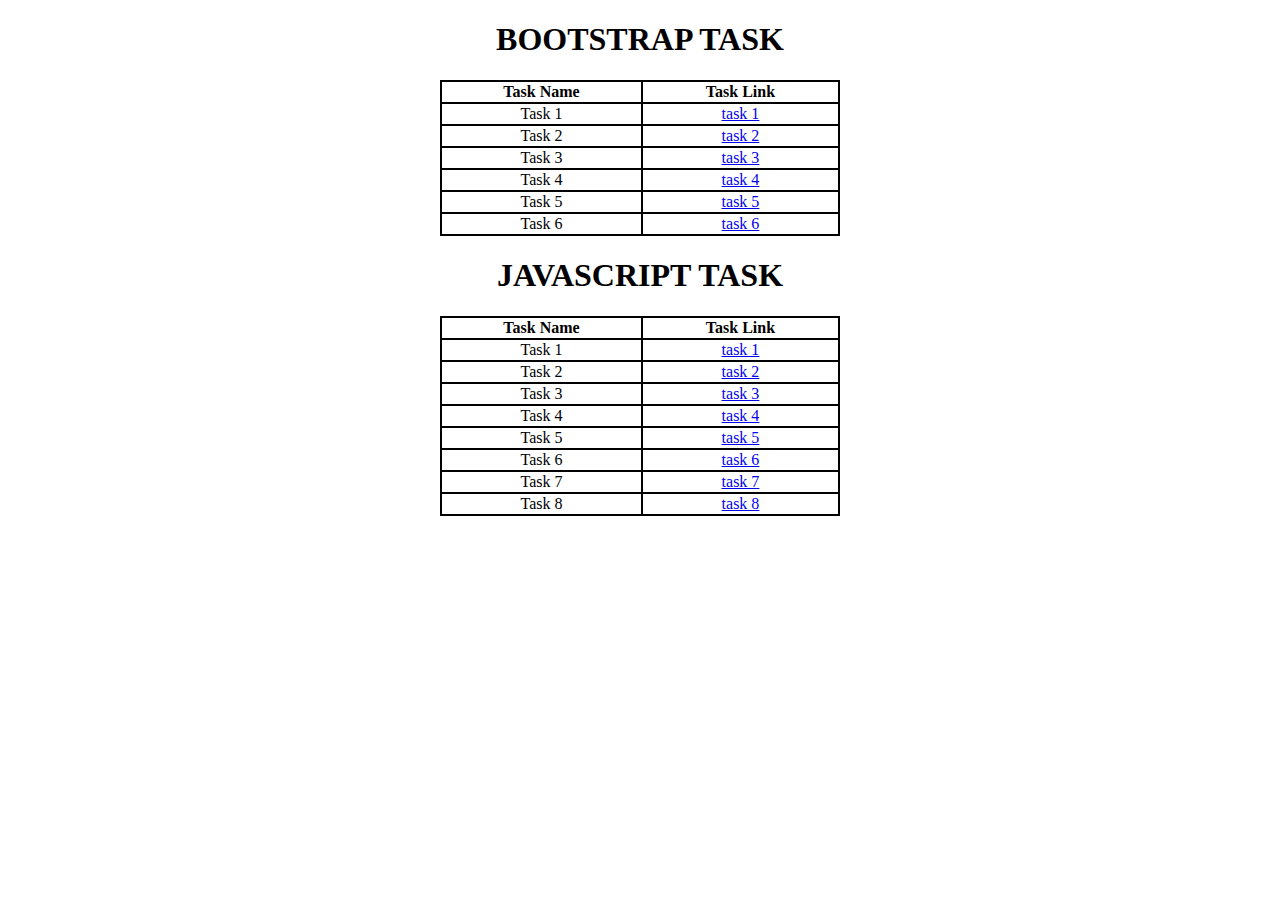
<file: index.html>
<!DOCTYPE html>
<html lang="en">

<head>
    <meta charset="UTF-8">
    <meta name="viewport" content="width=device-width, initial-scale=1.0">
    <title>Tasks</title>
    <style>
        table,
        td,
        th {
            border: 2px solid black;
            border-collapse: collapse;
            width: 400px;
            margin: auto;
            text-align: center;
        }

        h1 {
            text-align: center;
        }
    </style>
</head>

<body>
   
    <h1>BOOTSTRAP TASK</h1>
    <table>
        <thead>
            <th>Task Name</th>
            <th>Task Link</th>
        </thead>
        <tbody>
            <tr>
                <td>
                    Task 1
                </td>
                <td><a href="bootstrap1.html" target="_blank">task 1</a></td>
            </tr>
            <tr>
                <td>
                    Task 2
                </td>
                <td><a href="bootstrap2.html" target="_blank">task 2</a></td>
            </tr>
            <tr>
                <td>
                    Task 3
                </td>
                <td><a href="bootstrap3.html" target="_blank">task 3</a></td>
            </tr>
            <tr>
                <td>
                    Task 4
                </td>
                <td><a href="bootstrap4.html" target="_blank">task 4</a></td>
            </tr>
            <tr>
                <td>
                    Task 5
                </td>
                <td><a href="bootstrap5.html" target="_blank">task 5</a></td>
            </tr>
            <tr>
                <td>
                    Task 6
                </td>
                <td><a href="bootstrap6.html" target="_blank">task 6</a></td>
            </tr>
        </tbody>
    </table>

    <h1>JAVASCRIPT TASK</h1>
    <table>
        <thead>
            <th>Task Name</th>
            <th>Task Link</th>
        </thead>
        <tbody>
            <tr>
                <td>
                    Task 1
                </td>
                <td><a href="jstask1.html" target="_blank">task 1</a></td>
            </tr>
            <tr>
                <td>
                    Task 2
                </td>
                <td><a href="jstask2.html" target="_blank">task 2</a></td>
            </tr>
            <tr>
                <td>
                    Task 3
                </td>
                <td><a href="jstask3.html" target="_blank">task 3</a></td>
            </tr>
            <tr>
                <td>
                    Task 4
                </td>
                <td><a href="jstask4.html" target="_blank">task 4</a></td>
            </tr>
            <tr>
                <td>
                    Task 5
                </td>
                <td><a href="jstask5.html" target="_blank">task 5</a></td>
            </tr>
            <tr>
                <td>
                    Task 6
                </td>
                <td><a href="jstask6.html" target="_blank">task 6</a></td>
            </tr>
            <tr>
                <td>
                    Task 7
                </td>
                <td><a href="jstask7.html" target="_blank">task 7</a></td>
            </tr>
            <tr>
                <td>
                    Task 8
                </td>
                <td><a href="jstask8.html" target="_blank">task 8</a></td>
            </tr>
        </tbody>
    </table>
</body>

</html>
</file>
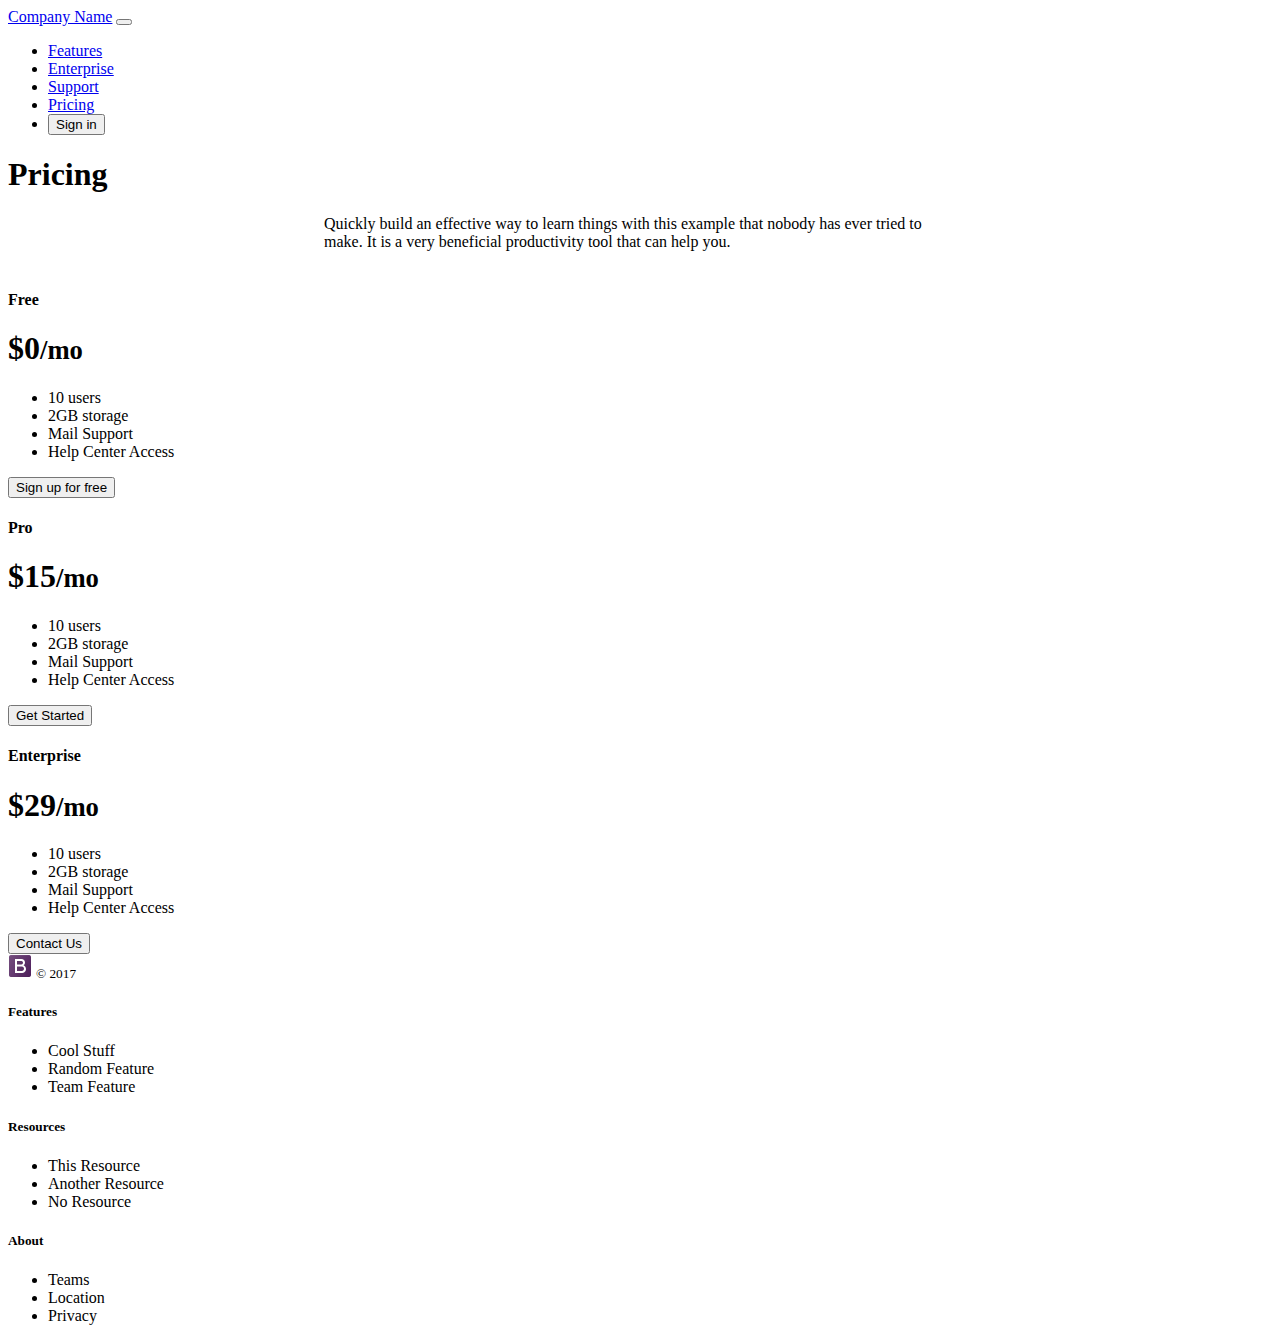
<file: bootstrap3.html>
<!DOCTYPE html>
<html lang="en">

<head>
    <meta charset="UTF-8">
    <meta http-equiv="X-UA-Compatible" content="IE=edge">
    <meta name="viewport" content="width=device-width, initial-scale=1.0">
    <title>BS TASK 3</title>
    <link rel="stylesheet" href="https://cdnjs.cloudflare.com/ajax/libs/font-awesome/6.4.0/css/all.min.css"
        integrity="sha512-iecdLmaskl7CVkqkXNQ/ZH/XLlvWZOJyj7Yy7tcenmpD1ypASozpmT/E0iPtmFIB46ZmdtAc9eNBvH0H/ZpiBw=="
        crossorigin="anonymous" referrerpolicy="no-referrer" />
    <link href="https://cdn.jsdelivr.net/npm/bootstrap@5.3.0-alpha3/dist/css/bootstrap.min.css" rel="stylesheet"
        integrity="sha384-KK94CHFLLe+nY2dmCWGMq91rCGa5gtU4mk92HdvYe+M/SXH301p5ILy+dN9+nJOZ" crossorigin="anonymous">
</head>

<body>
    <div class="container">
        <header>
            <nav class="navbar navbar-expand-sm navbar-light shadow-lg px-3">
                <a class="navbar-brand" href="#">Company Name</a>
                <button class="navbar-toggler" type="button" data-toggle="collapse" data-target="#navbarNav"
                    aria-controls="navbarNav" aria-expanded="false" aria-label="Toggle navigation">
                    <span class="navbar-toggler-icon"></span>
                </button>
                <div class="collapse navbar-collapse justify-content-end " id="navbarNav">
                    <ul class="navbar-nav">
                        <li class="nav-item px-2">
                            <a class="nav-link" href="#">Features</a>
                        </li>

                        
                        <li class="nav-item px-2">
                            <a class="nav-link" href="#">Enterprise</a>
                        </li>
                        <li class="nav-item px-2">
                            <a class="nav-link" href="#">Support</a>
                        </li>
                        <li class="nav-item px-2">
                            <a class="nav-link" href="#">Pricing</a>
                        </li>
                        <li class="nav-item px-2">
                            <button type="button" class="btn btn-outline-info">Sign in</button>
                        </li>
                    </ul>
                </div>
            </nav>
        </header>
        <section class="text-center mt-5">
            <h1>Pricing</h1>
            <p style="width: 50%; margin: 0 auto; margin-bottom: 40px;">Quickly build an effective way to learn things
                with this example that nobody has ever tried to make. It is a very beneficial productivity tool that can
                help you.</p>
            <div class="row">
                <div class="col">
                    <div class="card mb-4 rounded-3 shadow-sm">
                        <div class="card-header py-3">
                            <h4 class="fw-normal my-0">Free</h4>
                        </div>
                        <div class="card-body">
                            <h1 class="card-title pricing-card-title">$0<small
                                    class="text-body-secondary fw-light">/mo</small></h1>
                            <ul class="list-unstyled">
                                <li>10 users</li>
                                <li>2GB storage</li>
                                <li>Mail Support</li>
                                <li>Help Center Access</li>
                            </ul>
                            <button class="btn btn-lg w-100 btn-outline-primary">Sign up for free</button>
                        </div>
                    </div>
                </div>
                <div class="col">
                    <div class="card mb-4 rounded-3 shadow-sm">
                        <div class="card-header py-3">
                            <h4 class="fw-normal my-0">Pro</h4>
                        </div>
                        <div class="card-body">
                            <h1 class="card-title pricing-card-title">$15<small
                                    class="text-body-secondary fw-light">/mo</small></h1>
                            <ul class="list-unstyled">
                                <li>10 users</li>
                                <li>2GB storage</li>
                                <li>Mail Support</li>
                                <li>Help Center Access</li>
                            </ul>
                            <button class="btn btn-lg w-100 btn-outline-primary">Get Started</button>
                        </div>
                    </div>
                </div>
                <div class="col">
                    <div class="card mb-4 rounded-3 shadow-sm">
                        <div class="card-header py-3">
                            <h4 class="fw-normal my-0">Enterprise</h4>
                        </div>
                        <div class="card-body">
                            <h1 class="card-title pricing-card-title">$29<small
                                    class="text-body-secondary fw-light">/mo</small></h1>
                            <ul class="list-unstyled">
                                <li>10 users</li>
                                <li>2GB storage</li>
                                <li>Mail Support</li>
                                <li>Help Center Access</li>
                            </ul>
                            <button class="btn btn-lg w-100 btn-outline-primary">Contact Us</button>
                        </div>
                    </div>
                </div>
            </div>
        </section>
        <footer class="pt-4 my-5 border-top">
            <div class="row">
                <div class="col">
                    <img class="mb-3" src="assets/bs.png">
                    <small class="d-block mb-3 text-body-secondary">© 2017</small>
                </div>
                <div class="col">
                    <h5>Features</h5>
                    <ul class="list-unstyled">
                        <li class="text-body-secondary">Cool Stuff</li>
                        <li class="text-body-secondary">Random Feature</li>
                        <li class="text-body-secondary">Team Feature</li>
                    </ul>
                </div>
                <div class="col">
                    <h5>Resources</h5>
                    <ul class="list-unstyled">
                        <li class="text-body-secondary">This Resource</li>
                        <li class="text-body-secondary">Another Resource</li>
                        <li class="text-body-secondary">No Resource</li>
                    </ul>
                </div>
                <div class="col">
                    <h5>About</h5>
                    <ul class="list-unstyled">
                        <li class="text-body-secondary">Teams</li>
                        <li class="text-body-secondary">Location</li>
                        <li class="text-body-secondary">Privacy</li>
                    </ul>
                </div>
            </div>
        </footer>
    </div>
</body>

</html>
</file>
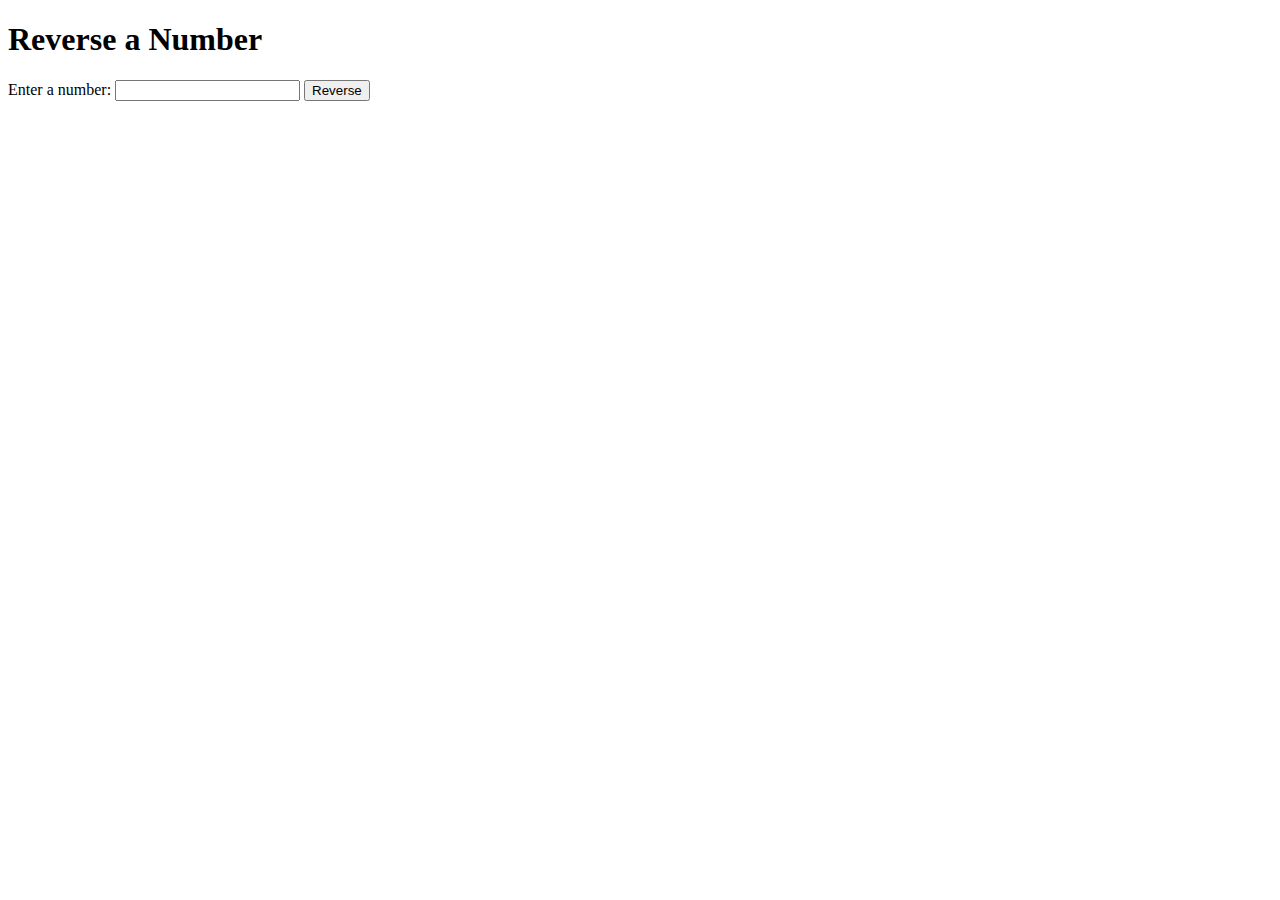
<file: jstask1.html>
<!DOCTYPE html>
<html lang="en">
<head>
    <meta charset="UTF-8">
    <meta name="viewport" content="width=device-width, initial-scale=1.0">
    <title>Reverse Number</title>
    <script>
        function reverseNumber() {
            var inputNumber = document.getElementById("number").value;
            var reversedNumber = parseInt(inputNumber.toString().split('').reverse().join(''));
            document.getElementById("output").innerHTML = "Reversed Number: " + reversedNumber;
        }
    </script>
</head>
<body>
    <h1>Reverse a Number</h1>
    <label for="number">Enter a number:</label>
    <input type="text" id="number">
    <button onclick="reverseNumber()">Reverse</button>
    <p id="output"></p>
</body>
</html>
</file>
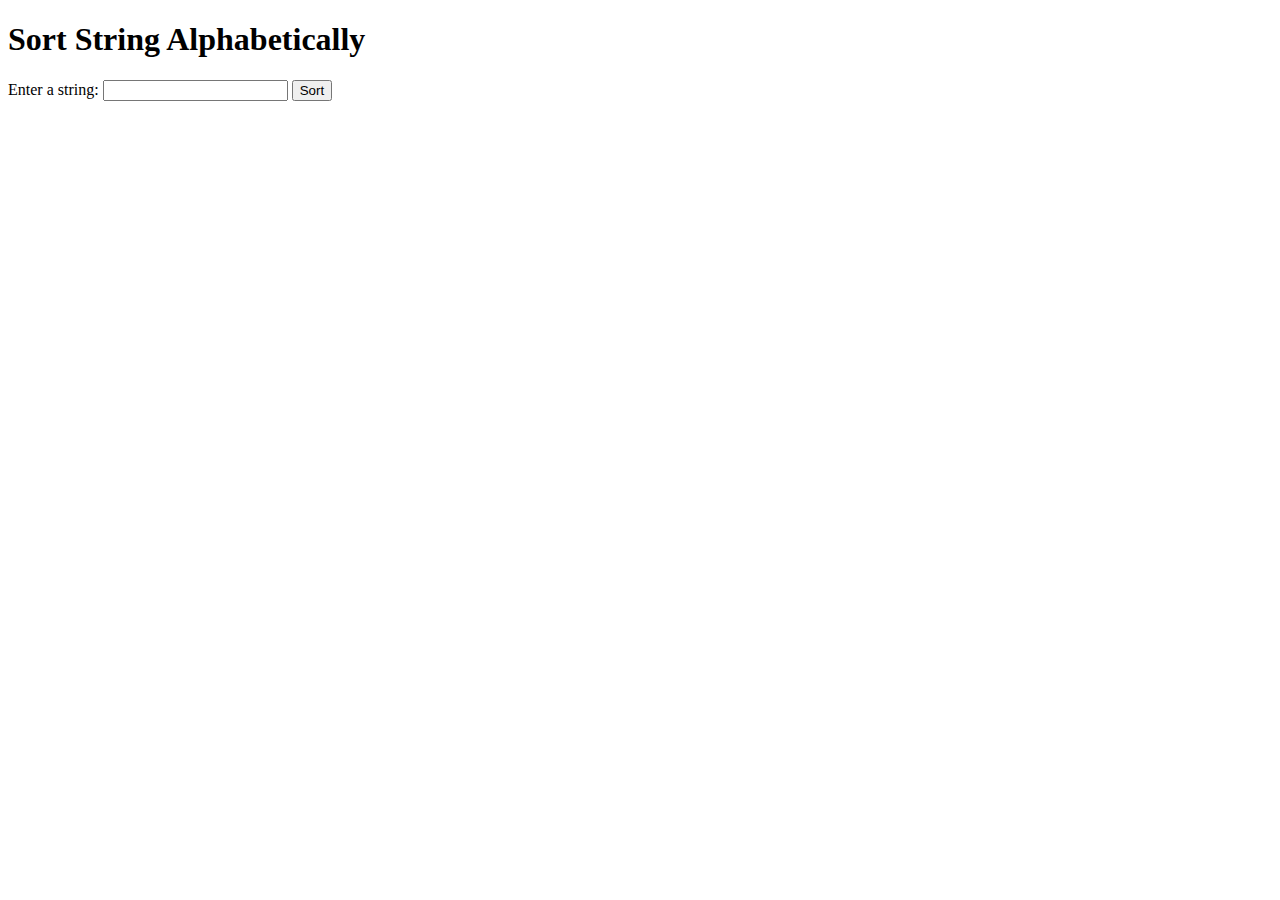
<file: jstask2.html>
<!DOCTYPE html>
<html lang="en">
<head>
    <meta charset="UTF-8">
    <meta name="viewport" content="width=device-width, initial-scale=1.0">
    <title>Sort String Alphabetically</title>
    <script>
        function sortStringAlphabetically() {
            var inputString = document.getElementById("inputString").value;
            var sortedString = inputString.split('').sort().join('');
            document.getElementById("output").innerHTML = "Sorted String: " + sortedString;
        }
    </script>
</head>
<body>
    <h1>Sort String Alphabetically</h1>
    <label for="inputString">Enter a string:</label>
    <input type="text" id="inputString">
    <button onclick="sortStringAlphabetically()">Sort</button>
    <p id="output"></p>
</body>
</html>
</file>
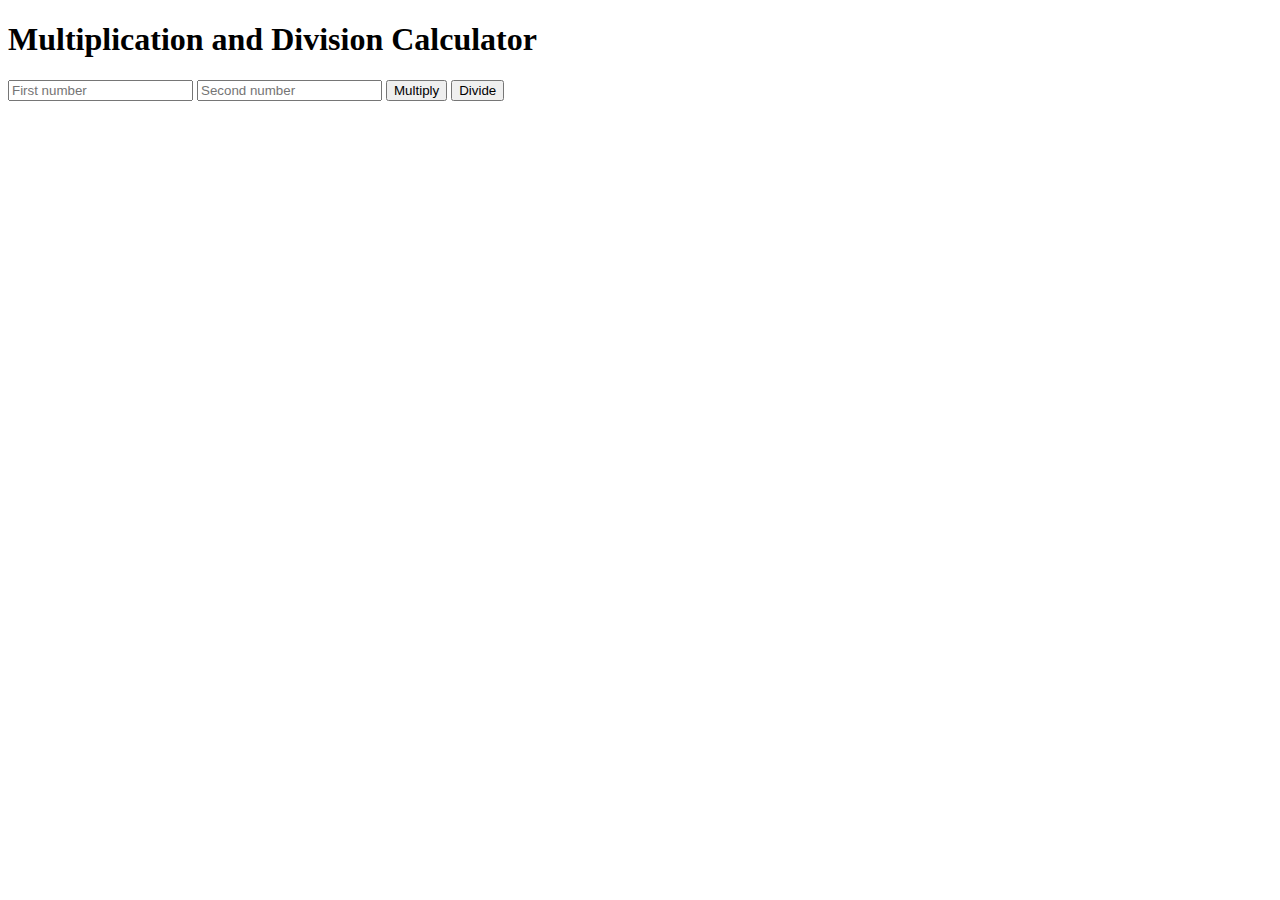
<file: jstask3.html>
<!DOCTYPE html>
<html>
<head>
<script>
function multiply() {
  var num1 = parseInt(document.getElementById('firstNumber').value);
  var num2 = parseInt(document.getElementById('secondNumber').value);

  var product = num1 * num2;

  document.getElementById('result').innerHTML = `The product is ${product}.`;
}

function divide() {
  var num1 = parseInt(document.getElementById('firstNumber').value);
  var num2 = parseInt(document.getElementById('secondNumber').value);

  var quotient = num1 / num2;

  document.getElementById('result').innerHTML = `The quotient is ${quotient}.`;
}
</script>
</head>
<body>
<div id="container">
  <h1>Multiplication and Division Calculator</h1>

  <input type="number" id="firstNumber" placeholder="First number">
  <input type="number" id="secondNumber" placeholder="Second number">

  <button type="button" onclick="multiply()">Multiply</button>
  <button type="button" onclick="divide()">Divide</button>

  <p id="result"></p>
</div>
</body>
</html>
</file>
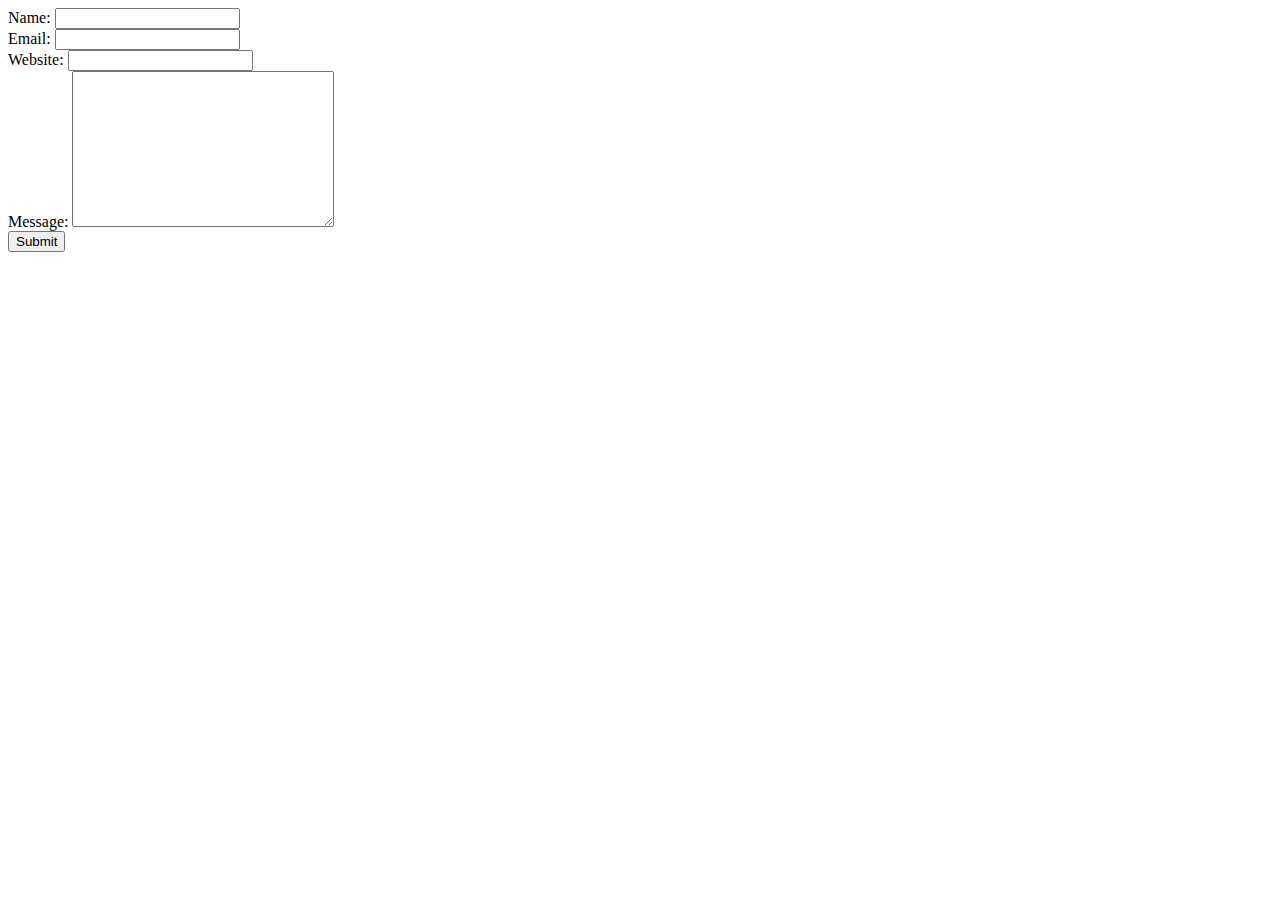
<file: jstask5.html>
<!DOCTYPE html>
<html lang="en">
<head>
  <meta charset="UTF-8">
  <meta http-equiv="X-UA-Compatible" content="IE=edge">
  <meta name="viewport" content="width=device-width, initial-scale=1.0">
  <title>Task 5</title>
  <style>
    .error {
      color: red;
    }
    .error-border {
      border: 1px solid red;
    }
  </style>
  <script>
    function validateForm(event) {
      event.preventDefault();
      var errorElements = document.getElementsByClassName("error");
      var inputElements = document.getElementsByTagName("input");
      var textareaElement = document.getElementById("message");

      for (var i = 0; i < errorElements.length; i++) {
        errorElements[i].innerHTML = "";
      }

      for (var i = 0; i < inputElements.length; i++) {
        inputElements[i].classList.remove("error-border");
      }

      textareaElement.classList.remove("error-border");
      var nameInput = document.getElementById("name");
      if (nameInput.value.trim() === "") {
        nameInput.classList.add("error-border");
        document.getElementById("nameError").innerHTML = "This field is required";
      }
      var emailInput = document.getElementById("email");
      var emailRegex = /^[^\s@]+@[^\s@]+\.[^\s@]+$/;
      if (!emailRegex.test(emailInput.value.trim())) {
        emailInput.classList.add("error-border");
        document.getElementById("emailError").innerHTML = "A valid email address is required";
      }
      var websiteInput = document.getElementById("url");
      var websiteRegex = /^(ftp|http|https):\/\/[^ "]+$/;
      if (websiteInput.value.trim() === "" && !websiteRegex.test(websiteInput.value.trim())) {
        websiteInput.classList.add("error-border");
        document.getElementById("websiteError").innerHTML = "A valid URL is required";
      }
      if (textareaElement.value.trim() === "") {
        textareaElement.classList.add("error-border");
        document.getElementById("messageError").innerHTML = "This field is required";
      }
    }
  </script>
</head>
<body>
  <form onsubmit="validateForm(event)">
    <label for="name">Name:</label>
    <input type="text" name="name" id="name">
    <span id="nameError" class="error"></span><br>

    <label for="email">Email:</label>
    <input type="email" name="email" id="email">
    <span id="emailError" class="error"></span><br>

    <label for="website">Website:</label>
    <input type="url" name="website" id="url">
    <span id="websiteError" class="error"></span><br>

    <label for="message">Message:</label>
    <textarea name="message" id="message" cols="30" rows="10"></textarea>
    <span id="messageError" class="error"></span><br>

    <button type="submit">Submit</button>
  </form>
</body>
</html>
</file>
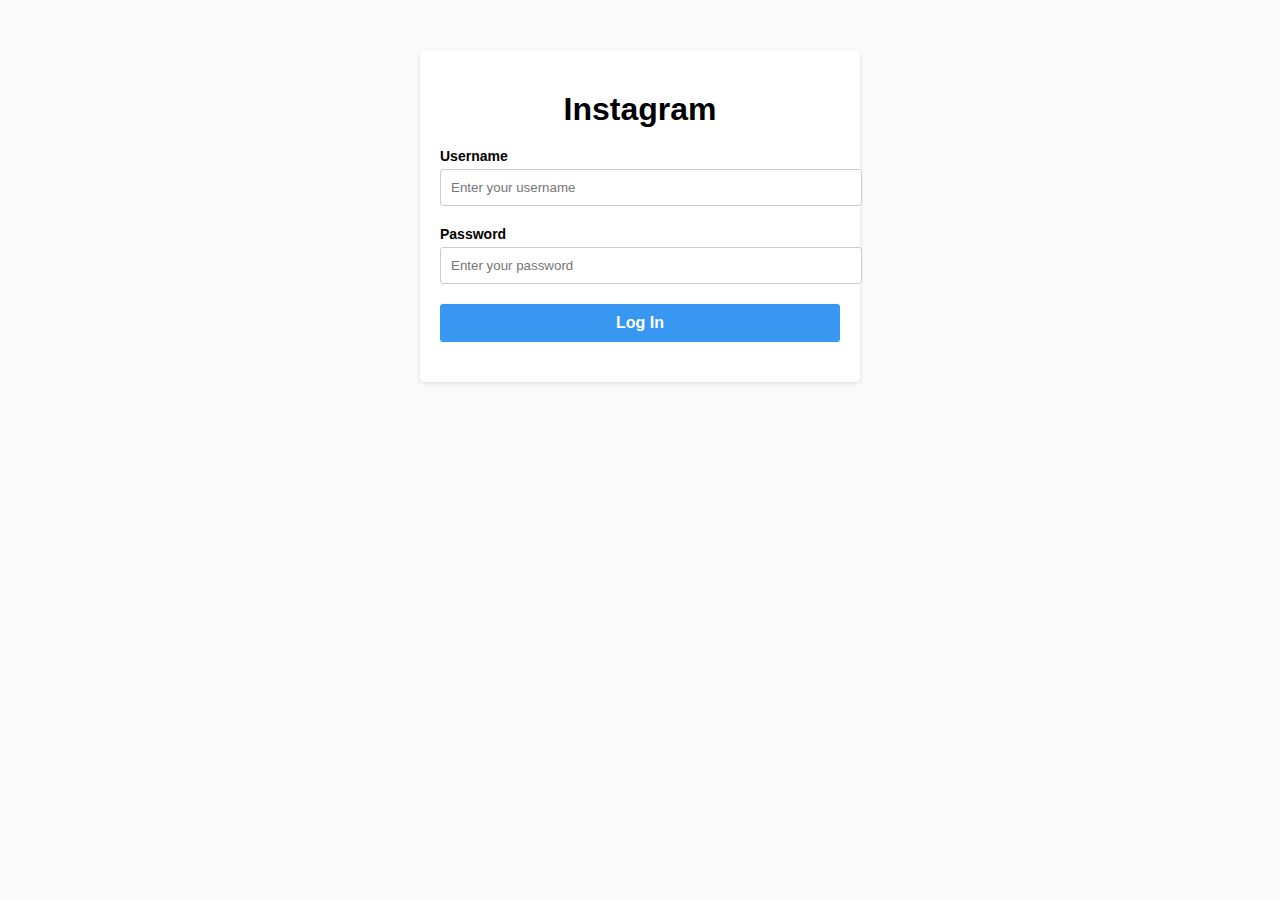
<file: jstask6.html>
<!DOCTYPE html>
<html>
<head>
  <title>Instagram - Login</title>
  <style>
    body {
      font-family: Arial, sans-serif;
      background-color: #fafafa;
      margin: 0;
      padding: 0;
    }

    .container {
      max-width: 400px;
      margin: 0 auto;
      padding: 20px;
      background-color: #fff;
      border-radius: 5px;
      box-shadow: 0 2px 5px rgba(0, 0, 0, 0.1);
      margin-top: 50px;
    }

    h1 {
      text-align: center;
      margin-bottom: 20px;
    }

    .form-group {
      margin-bottom: 20px;
    }

    .form-group label {
      display: block;
      font-size: 14px;
      font-weight: bold;
      margin-bottom: 5px;
    }

    .form-group input[type="text"],
    .form-group input[type="password"] {
      width: 100%;
      padding: 10px;
      border: 1px solid #ccc;
      border-radius: 3px;
    }

    .form-group button {
      width: 100%;
      padding: 10px;
      background-color: #3897f0;
      border: none;
      border-radius: 3px;
      color: #fff;
      font-size: 16px;
      font-weight: bold;
      cursor: pointer;
    }

    .form-group button:hover {
      background-color: #3366cc;
    }
  </style>
</head>
<body>
  <div class="container">
    <h1>Instagram</h1>
    <form>
      <div class="form-group">
        <label for="username">Username</label>
        <input type="text" id="username" placeholder="Enter your username" required>
      </div>
      <div class="form-group">
        <label for="password">Password</label>
        <input type="password" id="password" placeholder="Enter your password" required>
      </div>
      <div class="form-group">
        <button type="submit">Log In</button>
      </div>
    </form>
  </div>
</body>
</html>
</file>
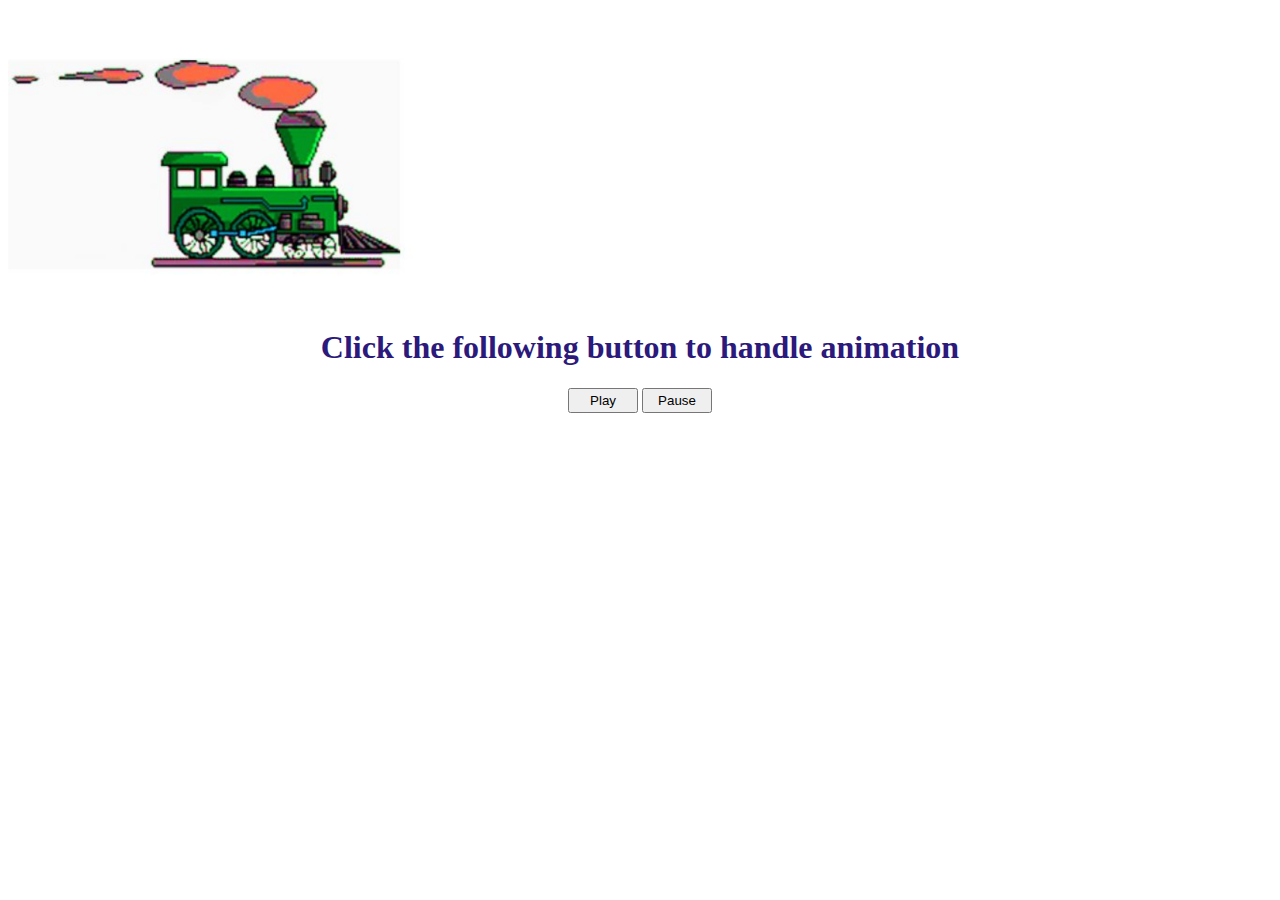
<file: jstask7.html>
<!DOCTYPE html>
<html>
<head>
<style> 
div#output{
   height: 50px;
   width: 50px;
   padding-top: 50px;
    position: relative;
  animation: mymove 3.5s infinite;
  animation-play-state: paused;

}
h1{
    color: rgb(43, 25, 123);
}

@keyframes mymove {
  from {left: 0px;}
  to {left: 100%;}
}
</style>
<div id="output"><img src="assets/engine.png" alt=""></div>
<div class="container" style="padding-top: 200px;">
<center>
<h1>Click the following button to handle animation</h1>
<button  style='height:25px;width:70px'onclick="playing()">Play</button>
<button  style='height:25px;width:70px'onclick='pausing() '>Pause</button>
</center>
</div>


<script>
function playing() {
  document.getElementById("output").style.animationPlayState = "running";
}

function pausing() {
  document.getElementById("output").style.animationPlayState = "paused";
}




</script>


</body>
</html>
</file>
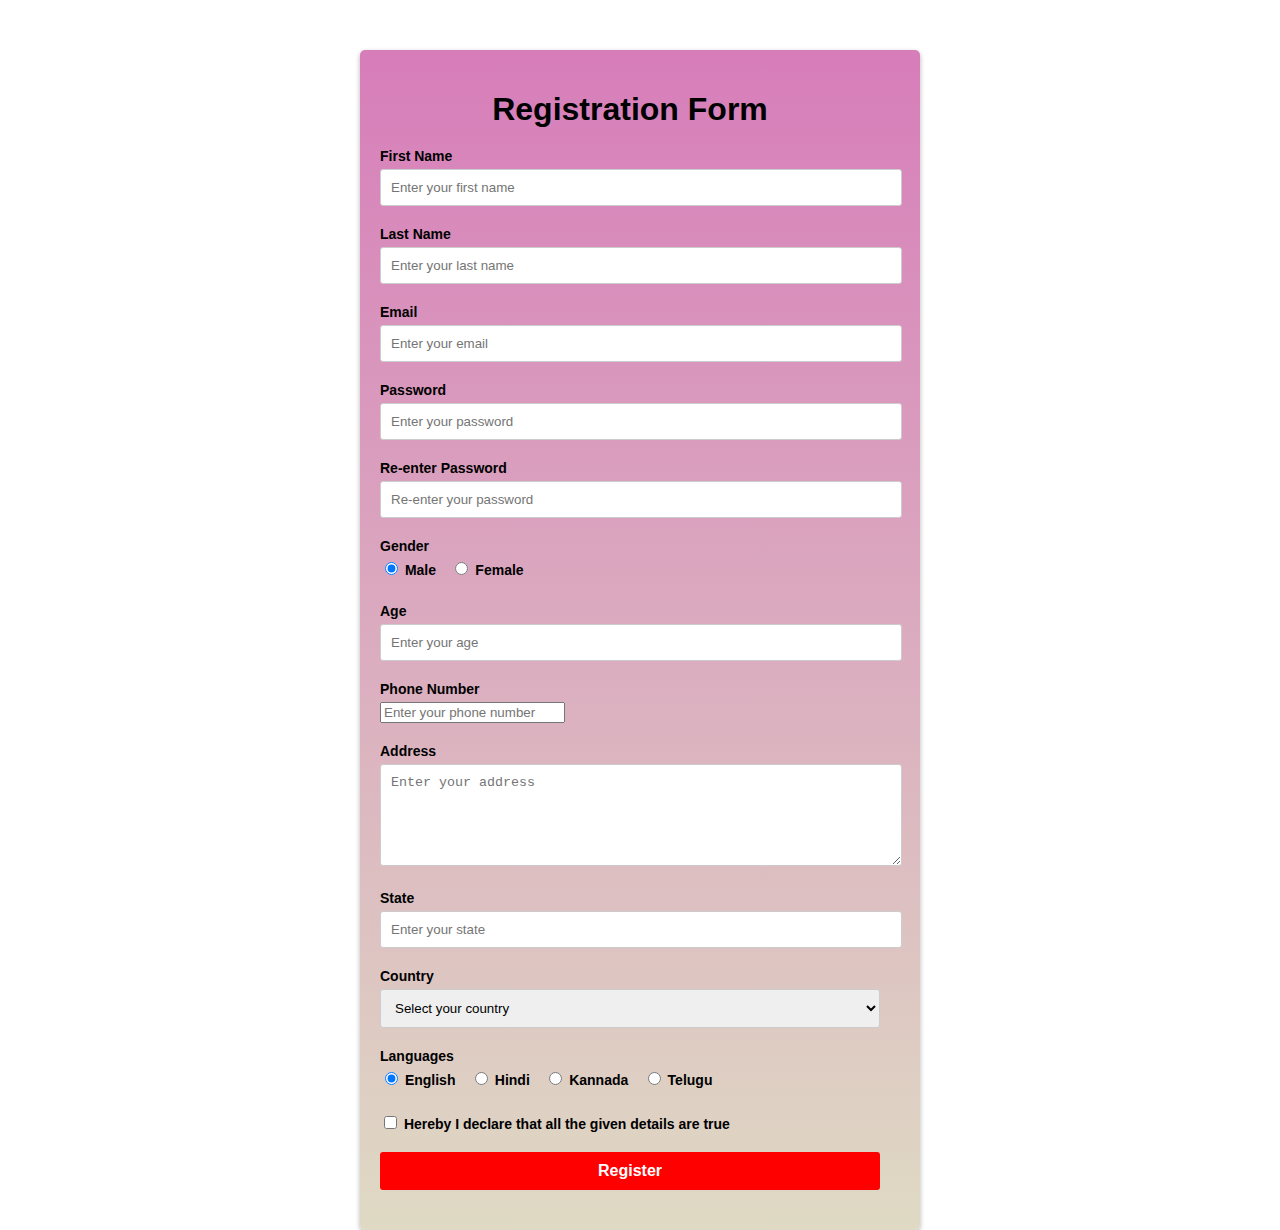
<file: jstask8.html>
<!DOCTYPE html>
<html>
<head>
  <title>Registration Form</title>
  <style>
    body {
      font-family: Arial, sans-serif;
      
      margin: 0;
      padding: 0;
    }

    .container {
      background: linear-gradient( #D77DBA, #DFDAC4);
      max-width: 500px;
      margin: 0 auto;
      padding: 20px;
      padding-right: 40px;
      background-color: rgba(255, 255, 255, 0);
      border-radius: 5px;
      box-shadow: 0 2px 5px rgba(0, 0, 0, 0.3);
      margin-top: 50px;
    }

    h1 {
      text-align: center;
      margin-bottom: 20px;
    }

    .form-group {
      margin-bottom: 20px;
    }

    .form-group label {
      display: block;
      font-size: 14px;
      font-weight: bold;
      margin-bottom: 5px;
    }

    .form-group input[type="text"],
    .form-group input[type="email"],
    .form-group input[type="password"],
    .form-group input[type="number"],
    .form-group select,
    .form-group textarea {
      width: 100%;
      padding: 10px;
      border: 1px solid #ccc;
      border-radius: 3px;
    }

    .form-group textarea {
      height: 80px;
    }

    .form-group label.radio {
      display: inline-block;
      margin-right: 10px;
    }

    .form-group button {
      width: 100%;
      padding: 10px;
      background-color: red;
      border: none;
      border-radius: 3px;
      color: white;
      font-size: 16px;
      font-weight: bold;
      cursor: pointer;
    }

    .form-group button:hover {
      background-color: darkred;
    }
  </style>
</head>
<body>
  <div class="container">
    <h1>Registration Form</h1>
    <form id="registration-form" onsubmit="return validateForm()">
      <div class="form-group">
        <label for="firstName">First Name</label>
        <input type="text" id="firstName" placeholder="Enter your first name" required>
      </div>
      <div class="form-group">
        <label for="lastName">Last Name</label>
        <input type="text" id="lastName" placeholder="Enter your last name" required>
      </div>
      <div class="form-group">
        <label for="email">Email</label>
        <input type="email" id="email" placeholder="Enter your email" required>
      </div>
      <div class="form-group">
        <label for="password">Password</label>
        <input type="password" id="password" placeholder="Enter your password" required>
      </div>
      <div class="form-group">
        <label for="confirmPassword">Re-enter Password</label>
        <input type="password" id="confirmPassword" placeholder="Re-enter your password" required>
      </div>
      <div class="form-group">
        <label>Gender</label>
        <label class="radio">
          <input type="radio" name="gender" value="male" checked> Male
        </label>
        <label class="radio">
          
          <input type="radio" name="gender" value="female"> Female
        </label>
      </div>
      <div class="form-group">
        <label for="age">Age</label>
        <input type="number" id="age" placeholder="Enter your age" required>
      </div>
      <div class="form-group">
        <label for="phoneNumber">Phone Number</label>
        <input type="tel" id="phoneNumber" placeholder="Enter your phone number" required>
      </div>
      <div class="form-group">
        <label for="address">Address</label>
        <textarea id="address" placeholder="Enter your address" required></textarea>
      </div>
      <div class="form-group">
        <label for="state">State</label>
        <input type="text" id="state" placeholder="Enter your state" required>
      </div>
      <div class="form-group">
        <label for="country">Country</label>
        <select id="country" required>
          <option value="">Select your country</option>
          <option value="USA">USA</option>
          <option value="UK">UK</option>
          <!-- Add more country options as needed -->
        </select>
      </div>
      <div class="form-group">
        <label>Languages</label>
        <label class="radio">
          <input type="radio" name="language" value="english" checked> English
        </label>
        <label class="radio">
          <input type="radio" name="language" value="hindi"> Hindi
        </label>
        <label class="radio">
          <input type="radio" name="language" value="kannada"> Kannada
        </label>
        <label class="radio">
          <input type="radio" name="language" value="telugu"> Telugu
        </label>
      </div>
      <div class="form-group">
        <label>
          <input type="checkbox" id="declaration" required> Hereby I declare that all the given details are true
        </label>
      </div>
      <div class="form-group">
        <button type="submit">Register</button>
      </div>
    </form>
  </div>

  <script>
    function validateForm() {
      return true;
    }
  </script>
</body>
</html>
</file>
